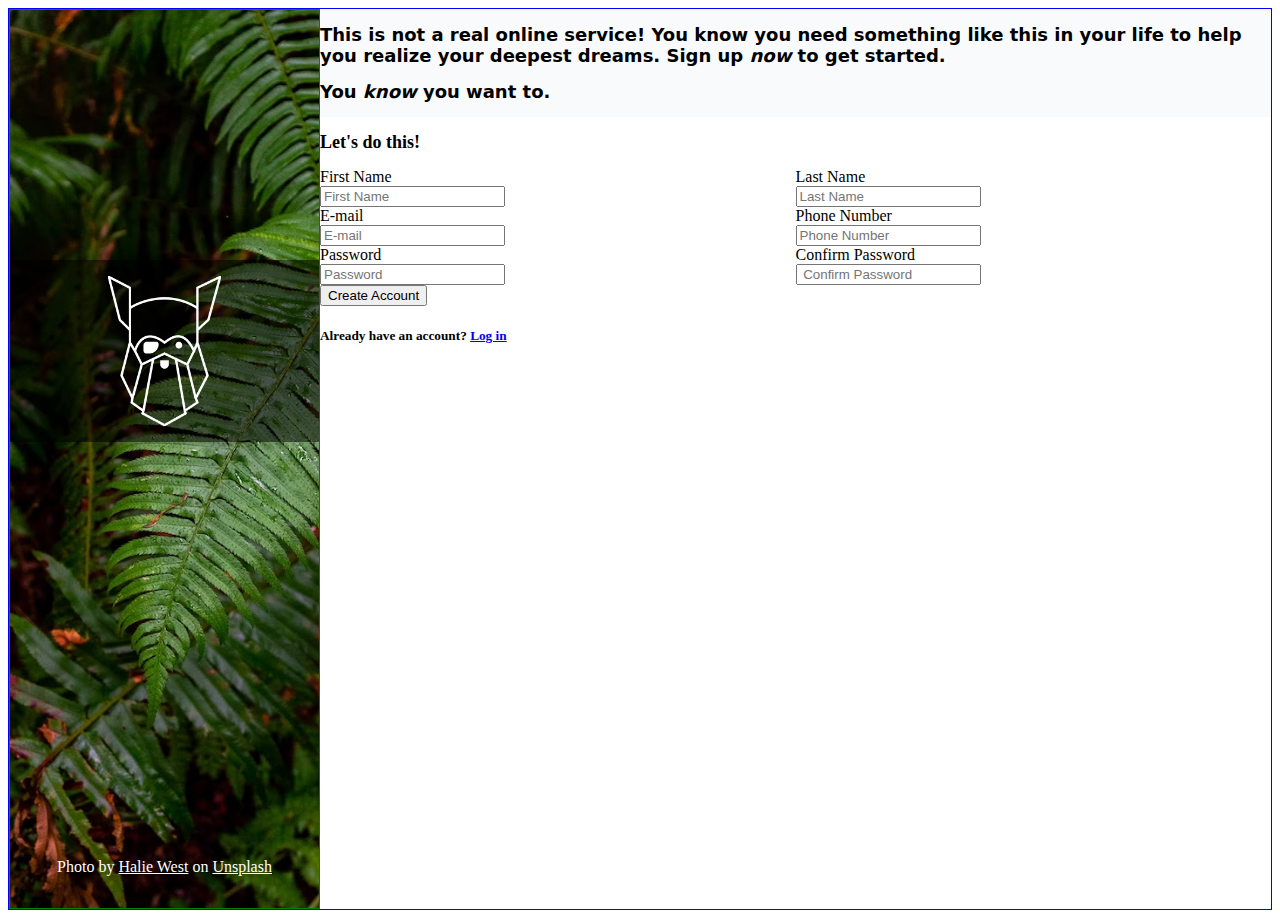
<file: index.html>
<!DOCTYPE html>
<html lang="en">
<head>
    <meta charset="UTF-8">
    <meta name="viewport" content="width=device-width, initial-scale=1.0">
    <title>Form Page</title>
    <link rel="stylesheet" href="style.css">
</head>

<body>
    <div class="flex root-container blue">

        <div class="bg green">
          <div class="logo-container">
                <div class="logo-background"></div>
                <img src="./odin-lined.png" class="logo"/>
          </div>

          <div class="attribution">
                <p>
              Photo by <a href="#" target="_blank"> Halie West</a> on <a href="#" target="_blank">Unsplash</a>
                </p>
          </div>
        </div>

        <div class="form-container">

            <div class="flex">
                <div class="intro-container">
                    <h2>This is not a real online service! You know you need something like this in your life to help you realize your deepest dreams.
    
                        Sign up <em>now</em> to get started.</h2> 
    
                    <h2></he>You <em>know</em> you want to.</h2>
                </div>
            </div>

            <h2>Let's do this!</h2>
    
            <form action="results.html" method="GET"> 

            <div class="flex">
                <div class="input-container">
                <label for="first_name">First Name</label>
                <input type="text" name="first_name" id="first_name" placeholder="First Name" required>
                </div>

                <div class="input-container">
                <label for="last_name">Last Name</label>
                <input type="text" name="last_name" id="last_name" placeholder="Last Name" required>
                </div>
            </div>

            <div class="flex">
                <div class="input-container">
                <label for="email">E-mail</label>
                <input type="email" name="email" id="email" placeholder="E-mail" required>
                </div>

                <div class="input-container">
                <label for="phone">Phone Number</label> 
                <input type="tel" name="phone" id="phone" placeholder="Phone Number" required>  
                </div>
            </div>

            <div class="flex">
                <div class="input-container">
                <label for="password">Password</label>
                <input type="password" name="password" id="password" placeholder="Password" required>
                </div>
            
                <div class="input-container">
                <label for="confirm_password">Confirm Password</label>
                <input type="confirm_password" name="confirm_password" id="confirm_password" placeholder=" Confirm Password" required>
                </div>
            </div>

            <button type="submit">Create Account</button>

            <div class="flex">
                <div class="login-container">
                <h5>Already have an account? <a href="login.html">Log in</a></h5>
                </div>
            </div>

            </form>

        </div>



    </div>
</body>
</html>
</file>
<file: style.css>
.blue {
    border: solid 1px blue;
  }
  
  .red {
    border: solid 1px red;
  }
  
  .green {
    border: solid 1px green;
  }
  
  body {
    height: 100vh;
  }
  
  h2 {
    margin-bottom: 15px;
    font-size: 18px;
    font-weight: bold;
  }
  
  .root-container {
    height: 100%;
  }
  
  .flex {
    display: flex;
  }
  
  .bg {
    width: 40%;
    background-image: url(./background.avif);
    background-repeat: no-repeat;
    background-size: cover;
    position: relative;
  }
  
  .logo-container {
    height: 150px;
    padding: 1rem;
    display: flex;
    justify-content: center;
    position: relative;
    margin-top: 250px;
  }
  
  .logo-background {
    position: absolute;
    top: 0;
    left: 0;
    right: 0;
    bottom: 0;
    background: black;
    opacity: 0.5;
  }
  
  .logo {
    z-index: 1;
  }
  
  .attribution {
    position: absolute;
    bottom: 1rem;
    width: 100%;
    display: flex;
    align-items: center;
    justify-content: center;
    color: white;
  }
  
  .attribution a {
    color: inherit;
    text-decoration: underline;
  }
  
  .content {
    flex: 1;
  }
  
  .intro-container {
    position: relative;
    width: 100%;
    background: #F9FAFB;
    text-align: left;
    font-size:1.2em;
    font-family: system-ui, -apple-system, BlinkMacSystemFont, 'Segoe UI', Roboto, Oxygen, Ubuntu, Cantarell, 'Open Sans', 'Helvetica Neue', sans-serif;
  }

  .input-container {
    width: 50%;
    display: flex;
    flex-direction: column;
    align-items: flex-start;
    padding: 
  }

  .logo-container {

  }
</file>
